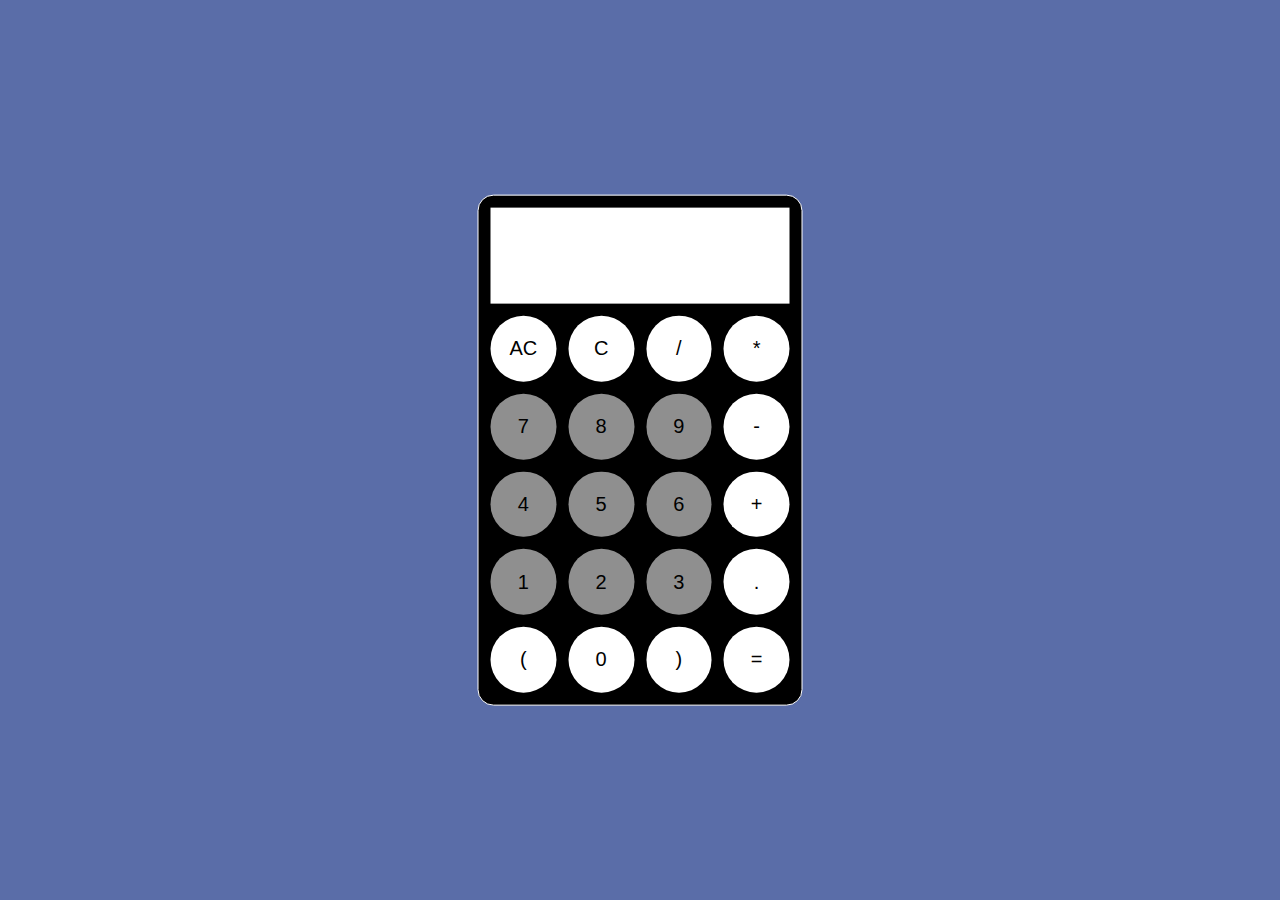
<file: calculator/index.html>
<!DOCTYPE html>
<html lang="en">
<head>
    <meta charset="UTF-8">
    <meta name="viewport" content="width=device-width, initial-scale=1.0">
    <title>Calculator</title>
    <link rel="stylesheet"href="style.css">
</head>
<body>
    <div class="calculator">
        <input type="text" class="screen" id="screen" placeholder="0">
   <button class="symbol" onclick="wipe()">AC</button>
   <button class="symbol" onclick="clr()">C</button>
   <button class="symbol" onclick="show('/')">/</button>
   <button class="symbol" onclick="show('*')">*</button>

   <button class="number" onclick="show('7')">7</button>
   <button class="number" onclick="show('8')">8</button>
   <button class="number" onclick="show('9')">9</button>
   <button class="symbol" onclick="show('-')">-</button>

   <button class="number" onclick="show('4')">4</button>
   <button class="number" onclick="show('5')">5</button>
   <button class="number" onclick="show('6')">6</button>
   <button class="symbol" onclick="show('+')">+</button>

   <button class="number" onclick="show('1')">1</button>
   <button class="number" onclick="show('2')">2</button>
   <button class="number" onclick="show('3')">3</button>
   <button class="symbol" onclick="show('.')">.</button>

   <button class="symbol" onclick="show('(')">(</button>
   <button class="symbol" onclick="show('0')">0</button>
   <button class="symbol" onclick="show(')')">)</button>
   <button class="symbol" onclick="calc('=')">=</button>    
</div>
    <script src="script.js"></script>
</body>
</html>
</file>
<file: calculator/style.css>
* {
    box-sizing:border-box;
    margin:0;
    padding:0;
}

*::before,
*::after {
    box-sizing: inherit;
}

html,
body{
    font-size: 16px;
    font-family:sans-serif;
    height:100%;
}

body{
    background:#5a6da8 ;
    display: flex;
    align-items: center;
    justify-content: center;
    -webkit-font-smoothing: antialised;
    -webkit-tap-highlight-color: transparent;
}

input{
    border:none;
    outline: none;

}
input:focus {
    outline: none;
}

button{
    border:none;
    outline:none;
    background:none;
    cursor: pointer;
}
button:focus{
    outline:none;
}

.calculator{
   background:#000000;
   display:grid;
   grid-template-columns: repeat(4,1fr);
   gap: 0.75rem;
   width:325px;
   border: 1px solid #ffffff;
   padding: .75rem;
   border-radius: 1rem;
   position:fixed;
   top:50%;
   left:50%;
   transform: translate(-50%,-50%);
}

.screen{
    grid-column: 1/5;
    border: radius 7.5rem;
    font-size:24px;
    height:6rem;
    color:#000000;
    background:#ffffff;
    text-align:end;
    padding: 0.5rem;
}

::placeholder{
    color: #fff;
}

.symbol,
.number {
    display: flex;
    align-items: center;
    justify-content: center;
    text-align: center;
    aspect-ratio: 1;
    font-size: 1.25rem;
    color: #000000;
    border-radius: 50%;
    transition:.15s case;
}

.symbol{
    background:#ffffff;
}

.symbol:hover{
    background:#7c7fb1;
}

.number{
    background:#8f8f8f;
}

.number:hover{
    background:#7c7fb1;
}
</file>
